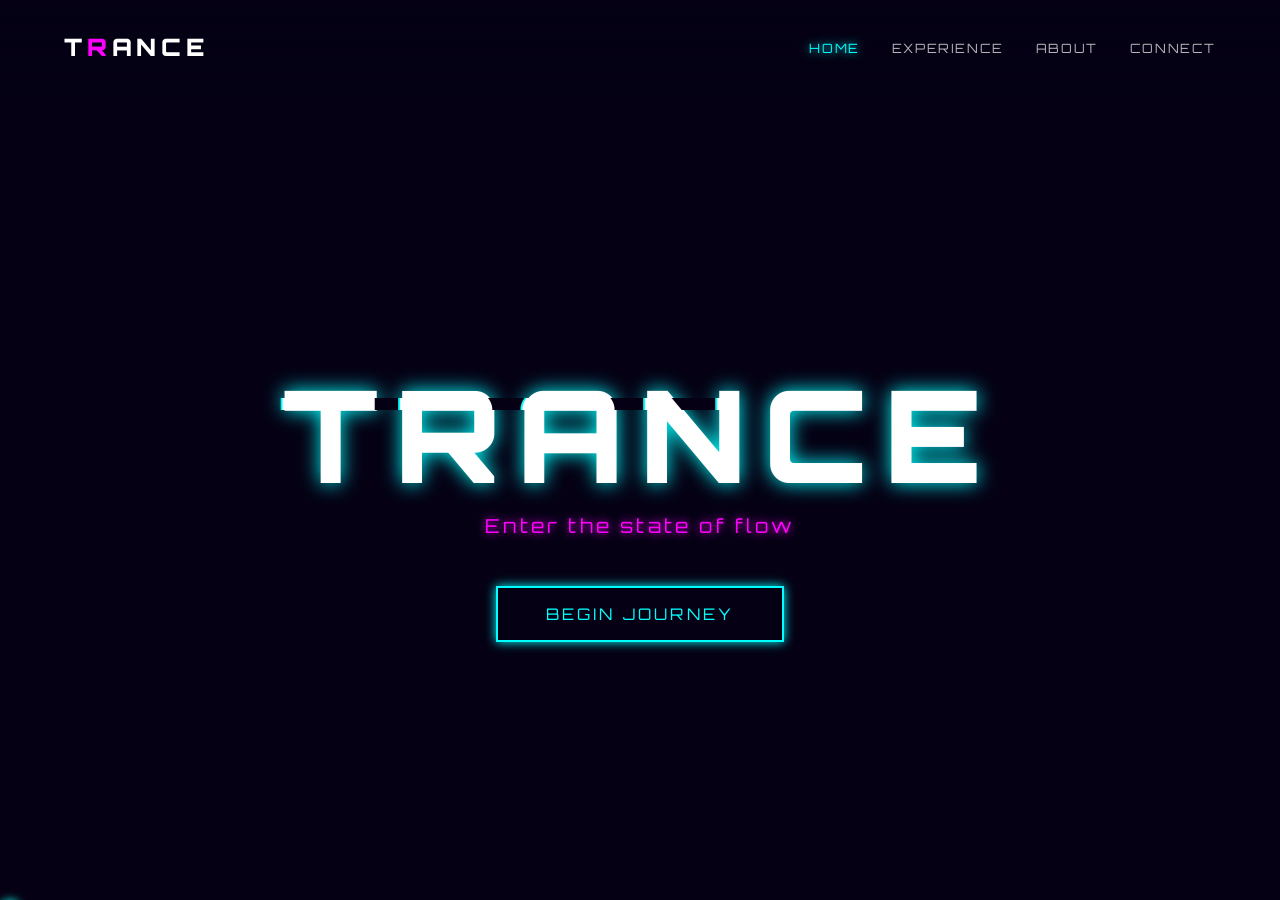
<file: index.html>
<!DOCTYPE html>
<html lang="en">
<head>
    <meta charset="UTF-8">
    <meta name="viewport" content="width=device-width, initial-scale=1.0">
    <title>Trance State | Home</title>
    <meta name="description" content="Enter the trance state - an immersive digital sanctuary with hypnotic visuals and neon aesthetics.">
    <meta property="og:title" content="Trance State">
    <meta property="og:description" content="An immersive digital experience designed for focus and flow.">
    <meta property="og:type" content="website">
    <link rel="icon" href="data:image/svg+xml,<svg xmlns=%22http://www.w3.org/2000/svg%22 viewBox=%220 0 100 100%22><text y=%22.9em%22 font-size=%2290%22>🌌</text></svg>">
    <link rel="stylesheet" href="style.css">
</head>
<body class="fade-in">
    <canvas id="bgCanvas"></canvas>
    
    <nav class="navbar">
        <div class="logo">T<span>R</span>ANCE</div>
        <ul class="nav-links">
            <li><a href="index.html" class="active">Home</a></li>
            <li><a href="experience.html">Experience</a></li>
            <li><a href="about.html">About</a></li>
            <li><a href="contact.html">Connect</a></li>
        </ul>
    </nav>

    <main class="content">
        <h1 class="neon-text glitch" data-text="TRANCE">TRANCE</h1>
        <p class="sub-text">Enter the state of flow</p>
        <a href="experience.html" class="cta-button">Begin Journey</a>
    </main>

    <div class="cursor"></div>
    <script src="script.js"></script>
</body>
</html>
</file>
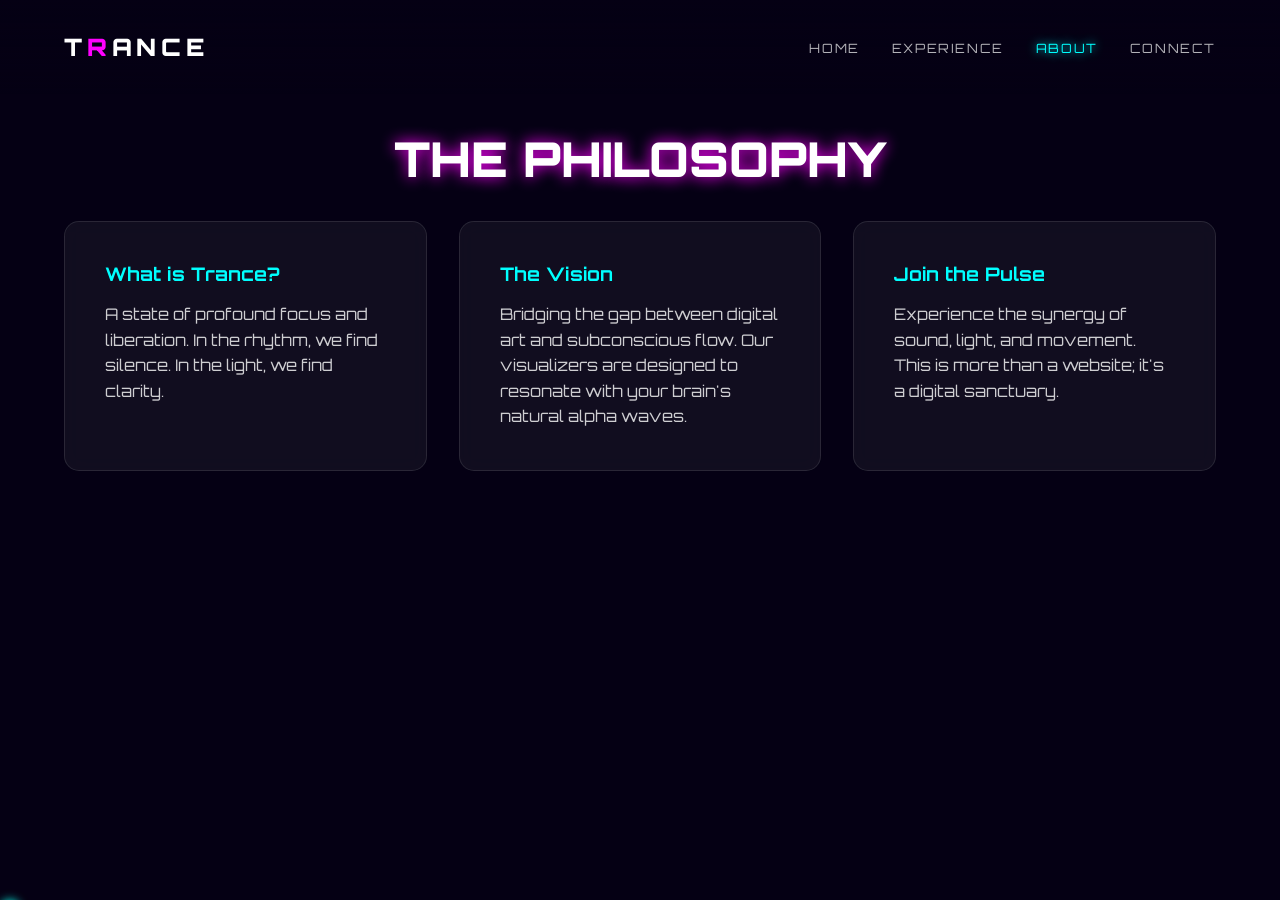
<file: about.html>
<!DOCTYPE html>
<html lang="en">
<head>
    <meta charset="UTF-8">
    <meta name="viewport" content="width=device-width, initial-scale=1.0">
    <title>Trance State | About</title>
    <meta name="description" content="Discover the philosophy behind the trance state. Bridging digital art and subconscious flow.">
    <meta property="og:title" content="Trance State | About">
    <meta property="og:description" content="An immersive digital experience designed for focus and flow.">
    <meta property="og:type" content="website">
    <link rel="icon" href="data:image/svg+xml,<svg xmlns=%22http://www.w3.org/2000/svg%22 viewBox=%220 0 100 100%22><text y=%22.9em%22 font-size=%2290%22>🌌</text></svg>">
    <link rel="stylesheet" href="style.css">
</head>
<body class="fade-in">
    <canvas id="bgCanvas"></canvas>
    
    <nav class="navbar">
        <div class="logo">T<span>R</span>ANCE</div>
        <ul class="nav-links">
            <li><a href="index.html">Home</a></li>
            <li><a href="experience.html">Experience</a></li>
            <li><a href="about.html" class="active">About</a></li>
            <li><a href="contact.html">Connect</a></li>
        </ul>
    </nav>

    <main class="content-scroll">
        <h2 class="neon-text small-title">The Philosophy</h2>
        <section class="about-grid">
            <div class="glass-card">
                <h3>What is Trance?</h3>
                <p>A state of profound focus and liberation. In the rhythm, we find silence. In the light, we find clarity.</p>
            </div>
            <div class="glass-card">
                <h3>The Vision</h3>
                <p>Bridging the gap between digital art and subconscious flow. Our visualizers are designed to resonate with your brain's natural alpha waves.</p>
            </div>
            <div class="glass-card">
                <h3>Join the Pulse</h3>
                <p>Experience the synergy of sound, light, and movement. This is more than a website; it's a digital sanctuary.</p>
            </div>
        </section>
    </main>

    <div class="cursor"></div>
    <script src="script.js"></script>
</body>
</html>
</file>
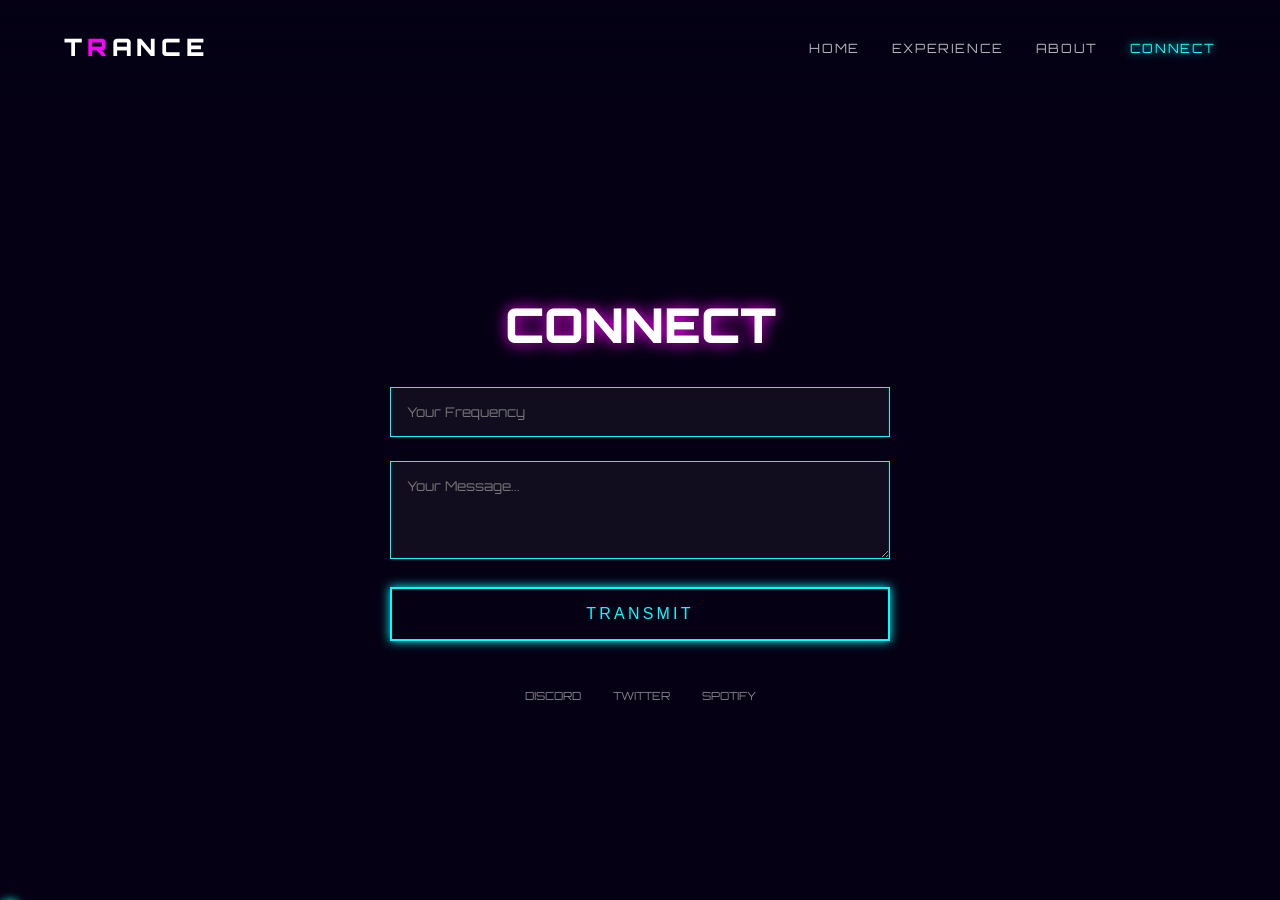
<file: contact.html>
<!DOCTYPE html>
<html lang="en">
<head>
    <meta charset="UTF-8">
    <meta name="viewport" content="width=device-width, initial-scale=1.0">
    <title>Trance State | Connect</title>
    <meta name="description" content="Connect with the trance state collective. Transmit your frequency to us.">
    <meta property="og:title" content="Trance State | Connect">
    <meta property="og:description" content="An immersive digital experience designed for focus and flow.">
    <meta property="og:type" content="website">
    <link rel="icon" href="data:image/svg+xml,<svg xmlns=%22http://www.w3.org/2000/svg%22 viewBox=%220 0 100 100%22><text y=%22.9em%22 font-size=%2290%22>🌌</text></svg>">
    <link rel="stylesheet" href="style.css">
</head>
<body class="fade-in">
    <canvas id="bgCanvas"></canvas>
    
    <nav class="navbar">
        <div class="logo">T<span>R</span>ANCE</div>
        <ul class="nav-links">
            <li><a href="index.html">Home</a></li>
            <li><a href="experience.html">Experience</a></li>
            <li><a href="about.html">About</a></li>
            <li><a href="contact.html" class="active">Connect</a></li>
        </ul>
    </nav>

    <main class="content">
        <h2 class="neon-text small-title">Connect</h2>
        <form class="neon-form">
            <div class="form-group">
                <input type="text" placeholder="Your Frequency" required>
            </div>
            <div class="form-group">
                <textarea placeholder="Your Message..." rows="4" required></textarea>
            </div>
            <button type="submit" class="cta-button">Transmit</button>
        </form>
        <div class="social-links">
            <a href="#">DISCORD</a>
            <a href="#">TWITTER</a>
            <a href="#">SPOTIFY</a>
        </div>
    </main>

    <div class="cursor"></div>
    <script src="script.js"></script>
</body>
</html>
</file>
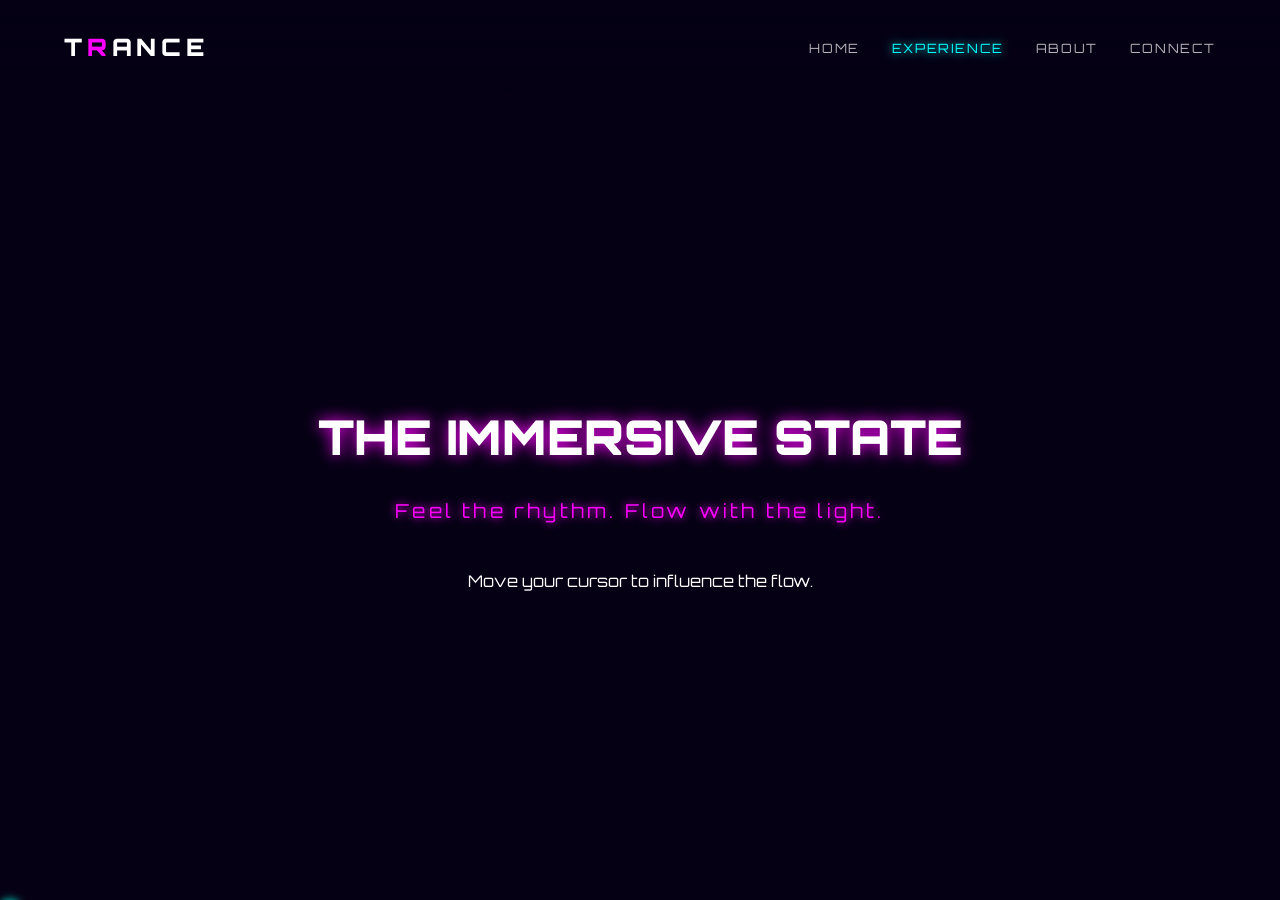
<file: experience.html>
<!DOCTYPE html>
<html lang="en">
<head>
    <meta charset="UTF-8">
    <meta name="viewport" content="width=device-width, initial-scale=1.0">
    <title>Trance State | Experience</title>
    <meta name="description" content="Feel the rhythm. Flow with the light. Experience an immersive digital sanctuary.">
    <meta property="og:title" content="Trance State | Experience">
    <meta property="og:description" content="An immersive digital experience designed for focus and flow.">
    <meta property="og:type" content="website">
    <link rel="icon" href="data:image/svg+xml,<svg xmlns=%22http://www.w3.org/2000/svg%22 viewBox=%220 0 100 100%22><text y=%22.9em%22 font-size=%2290%22>🌌</text></svg>">
    <link rel="stylesheet" href="style.css">
</head>
<body class="fade-in">
    <canvas id="bgCanvas"></canvas>
    
    <nav class="navbar">
        <div class="logo">T<span>R</span>ANCE</div>
        <ul class="nav-links">
            <li><a href="index.html">Home</a></li>
            <li><a href="experience.html" class="active">Experience</a></li>
            <li><a href="about.html">About</a></li>
            <li><a href="contact.html">Connect</a></li>
        </ul>
    </nav>

    <main class="content-full">
        <h2 class="neon-text small-title">The Immersive State</h2>
        <p class="sub-text">Feel the rhythm. Flow with the light.</p>
        <div class="visualizer-hint">Move your cursor to influence the flow.</div>
    </main>

    <div class="cursor"></div>
    <script src="script.js"></script>
</body>
</html>
</file>
<file: style.css>
@import url('https://fonts.googleapis.com/css2?family=Orbitron:wght@400;700;900&display=swap');

:root {
    --neon-cyan: #0ff;
    --neon-magenta: #f0f;
    --neon-purple: #bc13fe;
    --bg-color: #050014;
    --glass: rgba(255, 255, 255, 0.05);
}

* {
    margin: 0;
    padding: 0;
    box-sizing: border-box;
}

body, html {
    width: 100%;
    min-height: 100vh;
    overflow-x: hidden;
    background-color: var(--bg-color);
    font-family: 'Orbitron', sans-serif;
    color: #fff;
}

canvas {
    position: fixed;
    top: 0;
    left: 0;
    width: 100%;
    height: 100%;
    z-index: 1;
}

/* Navbar */
.navbar {
    position: fixed;
    top: 0;
    width: 100%;
    padding: 2rem 5%;
    display: flex;
    justify-content: space-between;
    align-items: center;
    z-index: 100;
    background: linear-gradient(to bottom, rgba(5, 0, 20, 0.8), transparent);
}

.logo {
    font-size: 1.5rem;
    font-weight: 900;
    letter-spacing: 0.3rem;
    color: #fff;
}

.logo span {
    color: var(--neon-magenta);
}

.nav-links {
    display: flex;
    list-style: none;
    gap: 2rem;
}

.nav-links a {
    text-decoration: none;
    color: #fff;
    font-size: 0.8rem;
    text-transform: uppercase;
    letter-spacing: 0.1rem;
    transition: 0.3s;
    opacity: 0.7;
}

.nav-links a:hover, .nav-links a.active {
    opacity: 1;
    color: var(--neon-cyan);
    text-shadow: 0 0 10px var(--neon-cyan);
}

/* Content Layouts */
.content, .content-full, .content-scroll {
    position: relative;
    z-index: 2;
    display: flex;
    flex-direction: column;
    justify-content: center;
    align-items: center;
    min-height: 100vh;
    padding: 8rem 5% 2rem;
}

.content-scroll {
    justify-content: flex-start;
}

/* Neon Text & Animations */
.neon-text {
    font-weight: 900;
    color: #fff;
    text-transform: uppercase;
    text-align: center;
}

h1.neon-text {
    font-size: 8rem;
    letter-spacing: 1rem;
    text-shadow: 0 0 20px var(--neon-cyan);
}

.small-title {
    font-size: 3rem;
    margin-bottom: 2rem;
    text-shadow: 0 0 15px var(--neon-magenta);
}

.sub-text {
    font-size: 1.2rem;
    color: var(--neon-magenta);
    margin-bottom: 3rem;
    letter-spacing: 0.2rem;
    text-shadow: 0 0 10px var(--neon-magenta);
}

/* CTA Button */
.cta-button {
    padding: 1rem 3rem;
    background: transparent;
    border: 2px solid var(--neon-cyan);
    color: var(--neon-cyan);
    text-decoration: none;
    font-size: 1rem;
    text-transform: uppercase;
    letter-spacing: 0.2rem;
    transition: 0.4s;
    cursor: pointer;
    box-shadow: 0 0 10px var(--neon-cyan);
}

.cta-button:hover {
    background: var(--neon-cyan);
    color: #000;
    box-shadow: 0 0 40px var(--neon-cyan);
}

/* Glass Cards */
.about-grid {
    display: grid;
    grid-template-columns: repeat(auto-fit, minmax(300px, 1fr));
    gap: 2rem;
    width: 100%;
    max-width: 1200px;
}

.glass-card {
    background: var(--glass);
    backdrop-filter: blur(10px);
    border: 1px solid rgba(255, 255, 255, 0.1);
    padding: 2.5rem;
    border-radius: 15px;
    transition: 0.3s;
}

.glass-card:hover {
    border-color: var(--neon-magenta);
    transform: translateY(-10px);
    box-shadow: 0 10px 30px rgba(240, 0, 240, 0.2);
}

.glass-card h3 {
    color: var(--neon-cyan);
    margin-bottom: 1rem;
}

.glass-card p {
    line-height: 1.6;
    opacity: 0.8;
}

/* Form */
.neon-form {
    width: 100%;
    max-width: 500px;
    display: flex;
    flex-direction: column;
    gap: 1.5rem;
}

.form-group input, .form-group textarea {
    width: 100%;
    padding: 1rem;
    background: var(--glass);
    border: 1px solid var(--neon-cyan);
    color: #fff;
    font-family: inherit;
    outline: none;
}

.social-links {
    margin-top: 3rem;
    display: flex;
    gap: 2rem;
}

.social-links a {
    color: #fff;
    text-decoration: none;
    font-size: 0.7rem;
    opacity: 0.5;
    transition: 0.3s;
}

.social-links a:hover {
    opacity: 1;
    color: var(--neon-magenta);
}

/* Animations */
.fade-in {
    animation: fadeInPage 1s ease-in forwards;
}

@keyframes fadeInPage {
    from { opacity: 0; }
    to { opacity: 1; }
}

/* Glitch Effect */
.glitch {
    position: relative;
}

.glitch::before, .glitch::after {
    content: attr(data-text);
    position: absolute;
    top: 0;
    left: 0;
    width: 100%;
    height: 100%;
    background: var(--bg-color);
}

.glitch::before {
    left: 2px;
    text-shadow: -2px 0 var(--neon-magenta);
    clip: rect(44px, 450px, 56px, 0);
    animation: glitch-anim 5s infinite linear alternate-reverse;
}

.glitch::after {
    left: -2px;
    text-shadow: -2px 0 var(--neon-cyan);
    clip: rect(44px, 450px, 56px, 0);
    animation: glitch-anim 2s infinite linear alternate-reverse;
}

@keyframes glitch-anim {
    0% { clip: rect(31px, 9999px, 94px, 0); }
    20% { clip: rect(62px, 9999px, 42px, 0); }
    40% { clip: rect(16px, 9999px, 78px, 0); }
    60% { clip: rect(58px, 9999px, 43px, 0); }
    80% { clip: rect(96px, 9999px, 86px, 0); }
    100% { clip: rect(43px, 9999px, 1px, 0); }
}

/* Custom Cursor */
.cursor {
    position: fixed;
    width: 20px;
    height: 20px;
    border: 2px solid var(--neon-cyan);
    border-radius: 50%;
    pointer-events: none;
    z-index: 1000;
    transition: transform 0.1s ease;
    mix-blend-mode: difference;
    box-shadow: 0 0 10px var(--neon-cyan);
}

@media (max-width: 768px) {
    h1.neon-text { font-size: 4rem; letter-spacing: 0.5rem; }
    .small-title { font-size: 2rem; }
    .navbar { padding: 1rem 5%; }
    .nav-links { display: none; } /* Simplified for test */
}
</file>
